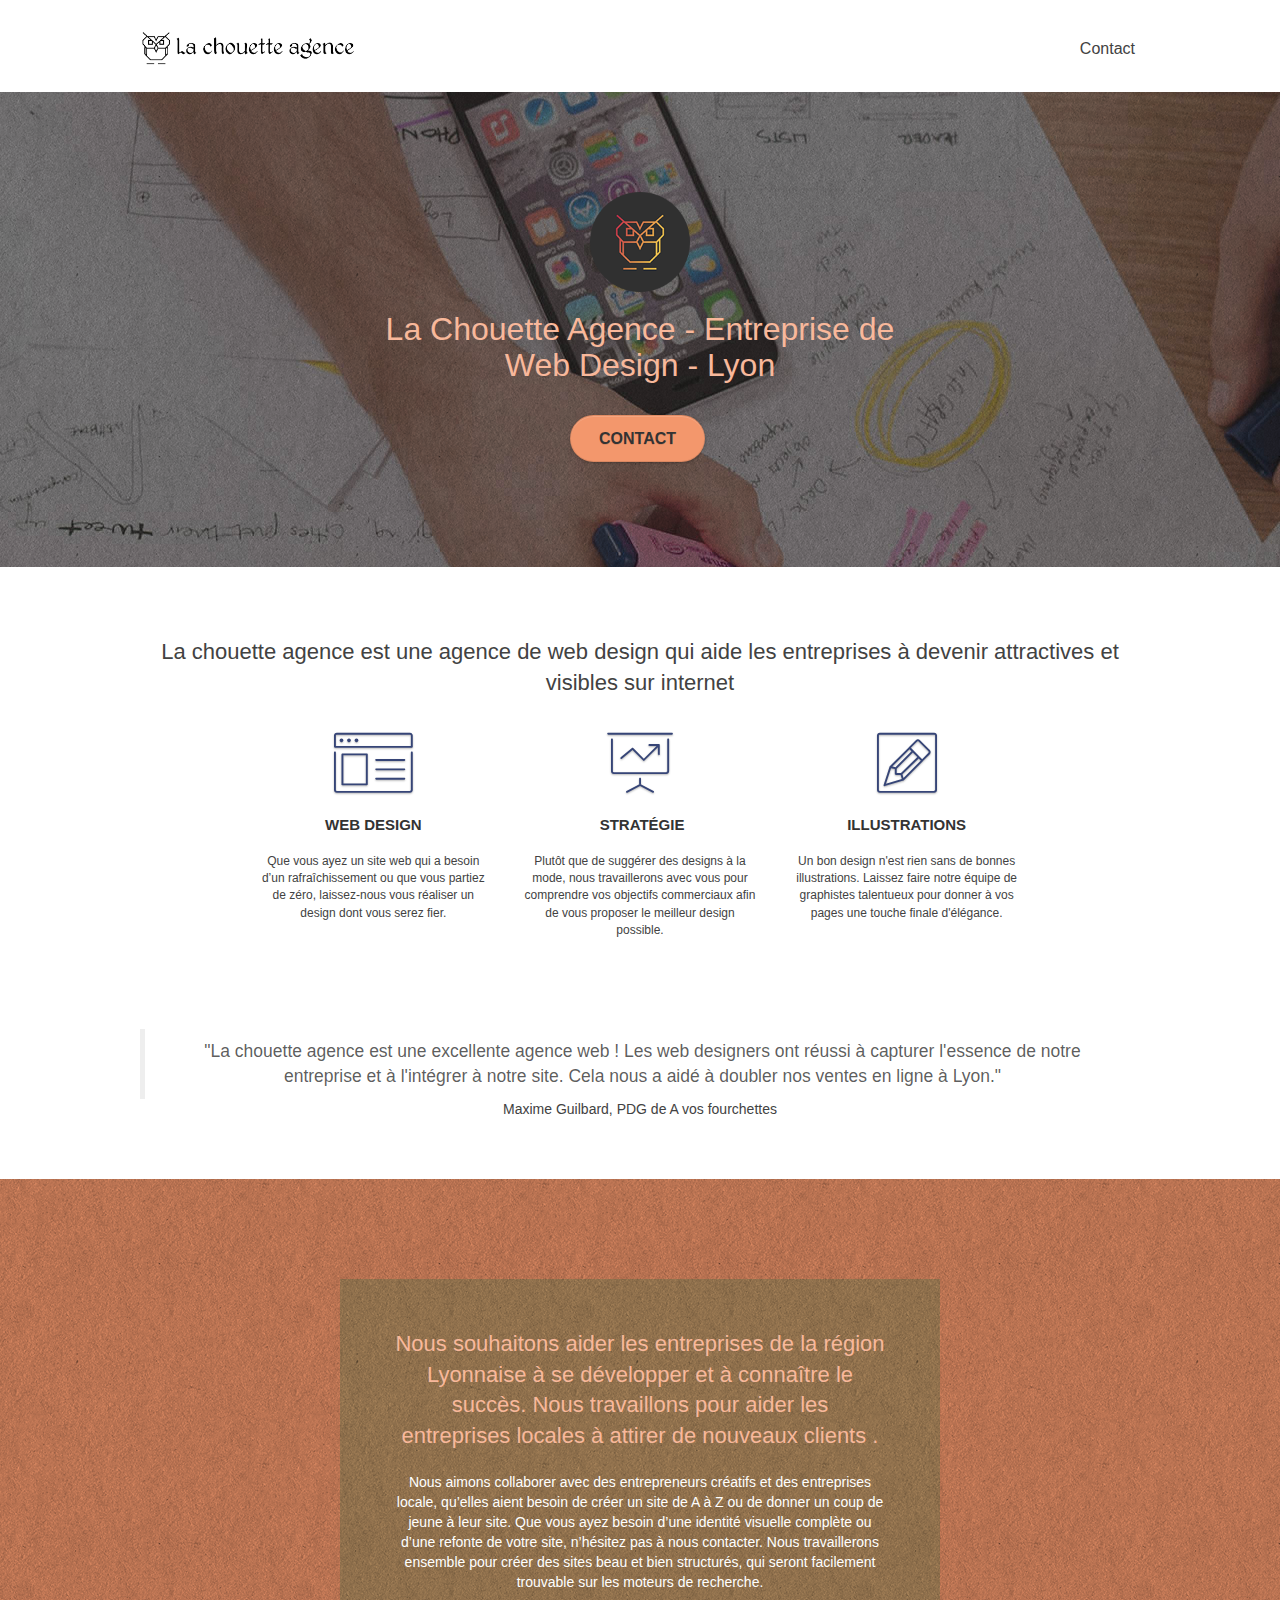
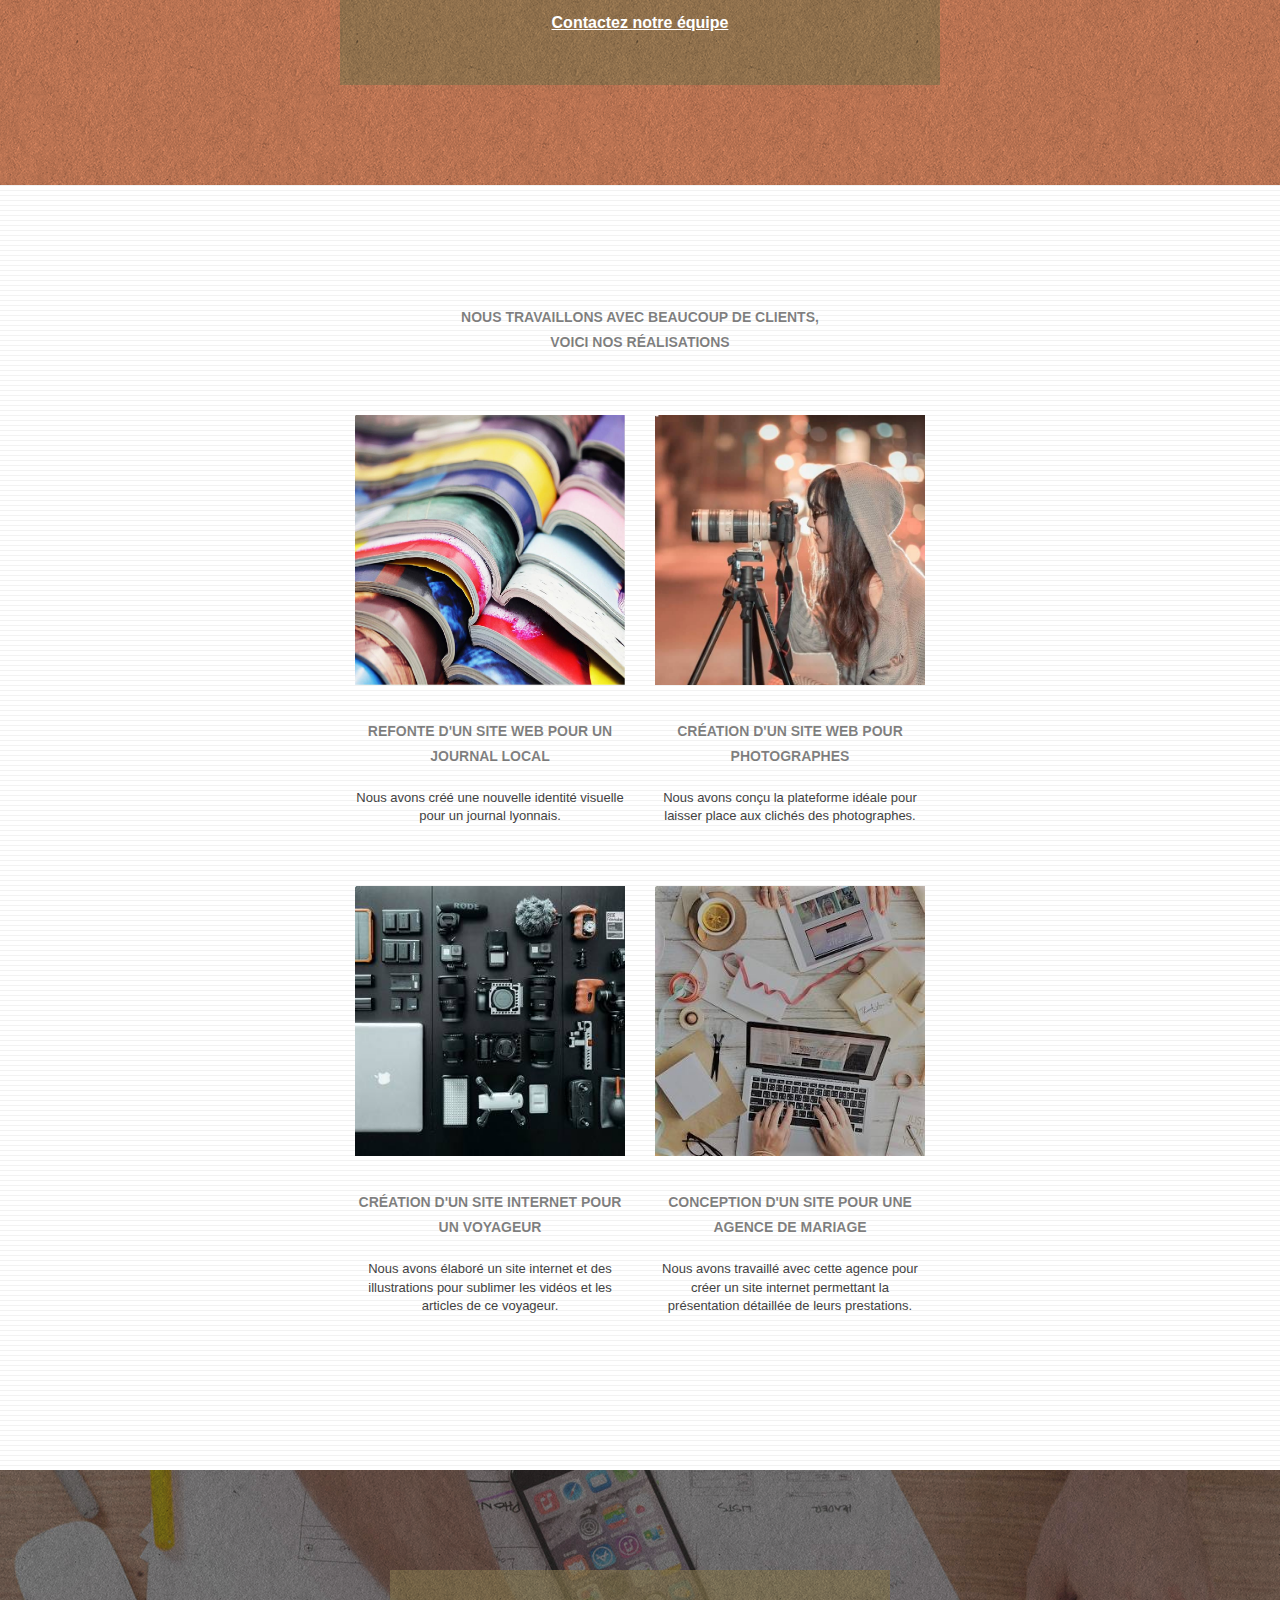
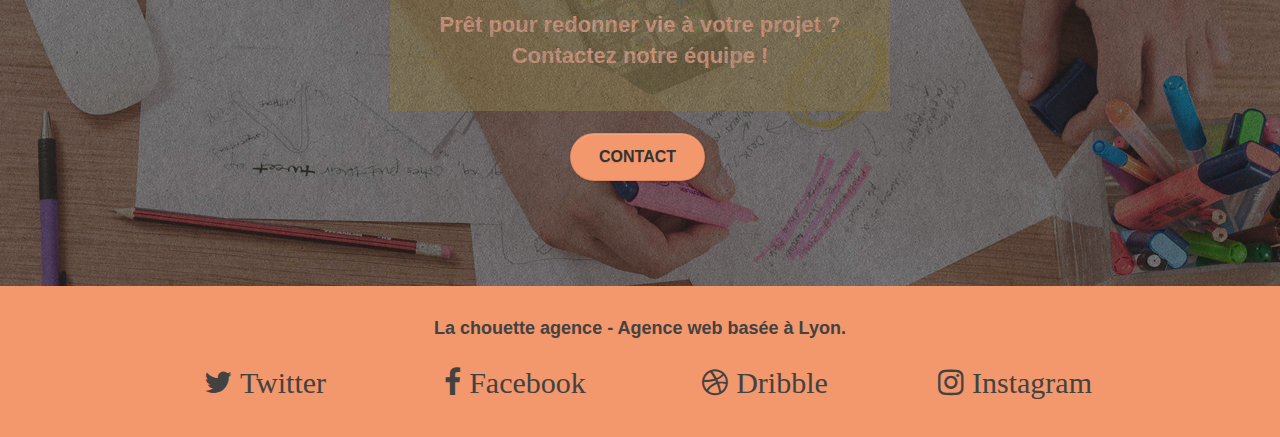
<file: index.html>
<!doctype html>
<html lang="fr">
<head>
    <meta charset="utf-8">
	<title>La Chouette Agence - Entreprise de Web Design - Lyon</title>
    <meta name="keywords" content="La Chouette Agence, design site web, agence design lyon, agence design, rhône-alpes">
    <meta name="description" content="La Chouette Agence, Entreprise de Web Design basée à Lyon">
    <meta name="viewport" content="width=device-width, initial-scale=1.0, viewport-fit=cover">
    <link rel="shortcut icon" type="image/png" href="favicon.jpg">
    
	<link rel="stylesheet" type="text/css" href="./css/bootstrap.min.css">
	<link rel="stylesheet" type="text/css" href="style.min.css">
	<link rel="stylesheet" type="text/css" href="./css/font-awesome.min.css">
	<link rel="stylesheet" type="text/css" href="./css/et-line.min.css">
	

    
<!-- Analytics -->
 
<!-- Analytics END -->
    
</head>
<body>
<!-- Principal conteneur -->
<div class="page-container">
    
<!-- bloc-0 -->
<div class="bloc bgc-white l-bloc " id="bloc-0">
	<div class="container bloc-sm">

		<nav class="navbar row">
			<div class="navbar-header">
				<a class="navbar-brand" href="index.html">
					<img src="img/la-chouette-agence.png" alt="paris web design logo agence web meilleure agence" height="40" />
				</a>
				<button id="nav-toggle" type="button" class="ui-navbar-toggle navbar-toggle" data-toggle="collapse" data-target=".navbar-1">
					<span class="sr-only">Toggle navigation</span>
					<span class="icon-bar"></span>
					<span class="icon-bar"></span>
					<span class="icon-bar"></span>
				</button>
			</div>
			<div class="collapse navbar-collapse navbar-1 special-dropdown-nav">
				<ul class="site-navigation nav navbar-nav">
					<li>
						<a href="contact.html">Contact</a>
					</li>
				</ul>
			</div>
		</nav>
	</div>
</div>
<!-- bloc-0 END -->

<!-- bloc-1-presentation -->
<div class="bloc bgc-dark-slate-blue bg-banniere d-bloc bg-t-edge bloc-bg-texture texture-paper b-parallax" id="bloc-1-hero">
	<div class="container bloc-lg">
		<div class="row tight-width-whitespace">
			<div class="col-sm-12">
				<img src="img/logo.png" class="center-block image-resize-mode" width="100vw" 
				alt="La chouette agence, agence web lyon, création logo lyon" />
				<h1 class="text-center hero-bloc-text tc-white ">
					La Chouette Agence - Entreprise de Web Design - Lyon
				</h1>
				<div class="text-center">
					<a href="contact.html" class="btn btn-lg btn-clean btn-rd cta-hero btn-atomic-tangerine" id="cta-hero">Contact</a>
				</div>
			</div>
		</div>
	</div>
</div>
<!-- bloc-1-presentation END -->

<!-- bloc-2-services -->
<div class="bloc bgc-white l-bloc" id="bloc-2-services">
	<div class="container bloc-md">
		<div class="row">
			<div class="col-sm-12 text-center">
				<h2>La chouette agence est une agence de web design qui aide les entreprises à devenir attractives et visibles sur internet</h2>
			</div>
		</div>
		<div class="row voffset-lg med-width-whitespace">
			<div class="col-sm-4">
				<div class="text-center">
					<span class="et-icon-browser sm-shadow icon-dark-slate-blue icons icon-lg"></span>
				</div>
				<h3 class="mg-md text-center">
					Web design
				</h3>
				<p class="text-center ">
					Que vous ayez un site web qui a besoin d&rsquo;un rafraîchissement ou que vous partiez de zéro, 
					laissez-nous vous réaliser un design dont vous serez fier.
				</p>
			</div>
			<div class="col-sm-4">
				<div class="text-center">
					<span class="et-icon-presentation sm-shadow icon-dark-slate-blue icons icon-lg"></span>
				</div>
				<h3 class="mg-md text-center">
					&nbsp;Stratégie
				</h3>
				<p class="text-center ">
					Plutôt que de suggérer des designs à la mode, nous travaillerons avec vous pour comprendre vos objectifs commerciaux
				    afin de vous proposer le meilleur design possible.<br>
				</p>
			</div>
			<div class="col-sm-4">
				<div class="text-center">
					<span class="et-icon-edit sm-shadow icon-dark-slate-blue icons icon-lg"></span>
				</div>
				<h3 class="mg-md text-center">
					Illustrations
				</h3>
				<p class="text-center ">
					Un bon design n'est rien sans de bonnes illustrations. 
					Laissez faire notre équipe de graphistes talentueux pour donner à vos pages une touche finale d'élégance.
				</p>
			</div>
		</div>
		<div class="row voffset-lg voffset">
			<div class="col-xs-12 col-md-8 col-md-offset-2 text-center">
				<div class="blockquote">
				<blockquote>"La chouette agence est une excellente agence web ! Les web designers ont réussi à capturer l'essence
					de notre entreprise et à l'intégrer à notre site. Cela nous a aidé à doubler nos ventes en ligne à Lyon."
				</blockquote>
				<p>Maxime Guilbard, PDG de A vos fourchettes</p>
				</div>

			</div>
		</div>
	</div>
</div>
<!-- bloc-2-services END -->

<!-- bloc-3-what-i-do -->
<div class="bloc tc-white bgc-atomic-tangerine bg-presentation d-bloc bloc-bg-texture texture-paper b-parallax" id="bloc-3-what-i-do">
	<div class="container bloc-lg">
		<div class="row tight-width-whitespace black-background">
			<div class="col-sm-12">
				<h2 class="mg-md text-center tc-white">
					Nous souhaitons aider les entreprises de la région Lyonnaise à se développer et à connaître le succès. 
					Nous travaillons pour aider les entreprises locales à attirer de nouveaux clients .<br>
				</h2>
				<p class="text-center white">
					Nous aimons collaborer avec des entrepreneurs créatifs et des entreprises locale, 
					qu’elles aient besoin de créer un site de A à Z ou de donner un coup de jeune à leur site. 
					Que vous ayez besoin d’une identité visuelle complète ou d’une refonte de votre site, n’hésitez pas à nous contacter. 
					Nous travaillerons ensemble pour créer des sites beau et bien structurés, 
					qui seront facilement trouvable sur les moteurs de recherche. <br><br>
					<a class="ltc-white bold-link" href="contact.html">Contactez notre équipe</a><br>
				</p>
			</div>
		</div>
	</div>
</div>
<!-- bloc-3-what-i-do END -->

<!-- bloc-4-portfolio -->
<div class="bloc bgc-white bg-lines-h2-bg bg-repeat l-bloc" id="bloc-4-portfolio">
	<div class="container bloc-lg">
		<div class="row">
			<div class="col-sm-12 text-center">
				<h3>Nous travaillons avec beaucoup de clients,<br /> voici nos réalisations</h3>
			</div>
		</div>
		<div class="row tight-width-whitespace portfolio-row">
			<div class="col-sm-6">
			<a href="#" data-lightbox="img/1.jpg" data-gallery-id="gallery-1" data-caption="Refonte d'un site web pour un journal local" 
				data-frame="snapshot-lb">
				<img src="img/1.jpg" alt="paris web design logo agence web meilleure agence et refonte site web journal" 
				class="img-responsive portfolio-thumb" />
			</a>
				<h3 class="mg-md text-center">
					Refonte d'un site web pour un journal local
				</h3>
				<p class="text-center">
					Nous avons créé une nouvelle identité visuelle pour un journal lyonnais.
				</p>
			</div>
			<div class="col-sm-6">
			<a href="#" data-lightbox="img/2.jpg" data-gallery-id="gallery-1" data-caption="Création d'un site web pour photographes" 
				data-frame="snapshot-lb">
				<img src="img/2.jpg" class="img-responsive portfolio-thumb" 
				alt="paris web design logo agence web meilleure agence, Création d'un site web pour photographes" />
			</a>
				<h3 class="mg-md text-center">
					Création d'un site web pour photographes
				</h3>
				<p class="text-center">
					Nous avons conçu la plateforme idéale pour laisser place aux clichés des photographes.
				</p>
			</div>
		</div>
		<div class="row tight-width-whitespace portfolio-row">
			<div class="col-sm-6">
			<a href="#" data-lightbox="img/3.jpg" data-gallery-id="gallery-1" data-caption="Création d'un site internet pour un voyageur" 
				data-frame="snapshot-lb">
				<img src="img/3.jpg" class="img-responsive portfolio-thumb" 
				alt="paris web design logo agence web meilleure agence, Création d'un site web pour voyageur"/>
			</a>
				<h3 class="mg-md text-center">
					Création d'un site internet pour un voyageur
				</h3>
				<p class="text-center">
					Nous avons élaboré un site internet et des illustrations pour sublimer les vidéos et les articles de ce voyageur.
				</p>
			</div>
			<div class="col-sm-6">
			<a href="#" data-lightbox="img/4.jpg" data-gallery-id="gallery-1" data-caption="Conception d'un site pour une agence de mariage" 
				data-frame="snapshot-lb">
				<img src="img/4.jpg" class="img-responsive portfolio-thumb" 
				alt="paris web design logo agence web meilleure agence, Création d'un site web pour agence de mariage" />
			</a>
				<h3 class="mg-md text-center">
					Conception d'un site pour une agence de mariage
				</h3>
				<p class="text-center">
					Nous avons travaillé avec cette agence pour créer un site internet permettant la présentation détaillée de leurs prestations.
				</p>
			</div>
		</div>
	</div>
</div>
<!-- bloc-4-portfolio END -->

<!-- ScrollToTop Button -->
<a class="bloc-button btn btn-d scrollToTop" onclick="scrollToTarget('1')"><span class="fa fa-chevron-up"></span></a>
<!-- ScrollToTop Button END-->

<!-- bloc-5-cta -->
<div class="bloc bgc-dark-slate-blue bg-banniere d-bloc bloc-bg-texture texture-paper" id="bloc-5-cta">
	<div class="container bloc-lg">
		<div class="row">
			<h2 class="mg-md text-center tc-white">
				Prêt pour redonner vie à votre projet ?<br>Contactez notre équipe !
			</h2>
			<div class="col-sm-12 text-center">
				<a href="contact.html" class="btn btn-atomic-tangerine btn-clean btn-rd btn-lg cta-hero">Contact</a>
			</div>
		</div>
	</div>
</div>
<!-- bloc-5-cta END -->

<!-- Footer - bloc-8 -->
<div class="bloc bgc-atomic-tangerine d-bloc" id="bloc-8">
	<div class="container bloc-sm">
		<footer class="row">
			<div class="col-sm-12">
				<p class="text-center white">
					La chouette agence - Agence web basée à Lyon.<br>
				</p>
				<div class="row row-no-gutters social">
					<div class="col-sm-3">
						<div class="text-center" id="twitter">
							<a class="social" href="index.html">
								<span class="fa fa-twitter icon-md" alternate="twitter icon">	Twitter</span></a>
						</div>
					</div>
					<div class="col-sm-3">
						<div class="text-center" id="facebook">
							<a class="social" href="index.html">
								<span class="fa fa-facebook icon-md" alternate="facebook icon">	Facebook</span></a>
						</div>
					</div>
					<div class="col-sm-3">
						<div class="text-center" id="dribble">
							<a class="social" href="index.html">
								<span class="fa fa-dribbble icon-md" alternate="dribble icon">	Dribble</span></a>
						</div>
					</div>
					<div class="col-sm-3">
						<div class="text-center" id="instagram">
							<a class="social" href="index.html">
								<span class="fa fa-instagram icon-md" alternate="instagram logo">	Instagram</span></a>
						</div>
					</div>
				</div>
				<br />
			</div>
		</footer>
    </div>
</div>
	
<!-- Footer - bloc-8 END -->

<!-- Principal conteneur END -->

<!-- Load des fichiers .js en fin de page -->
<script src="./js/jquery-2.1.0.min.js" defer></script>
<script src="./js/bootstrap.min.js" defer></script>
<script src="./js/blocs.min.js" defer></script>
<script src="./js/jquery.touchSwipe.min.js" defer></script>
<script src="./js/gmaps.min.js"></script>

</body>
</html>
</file>
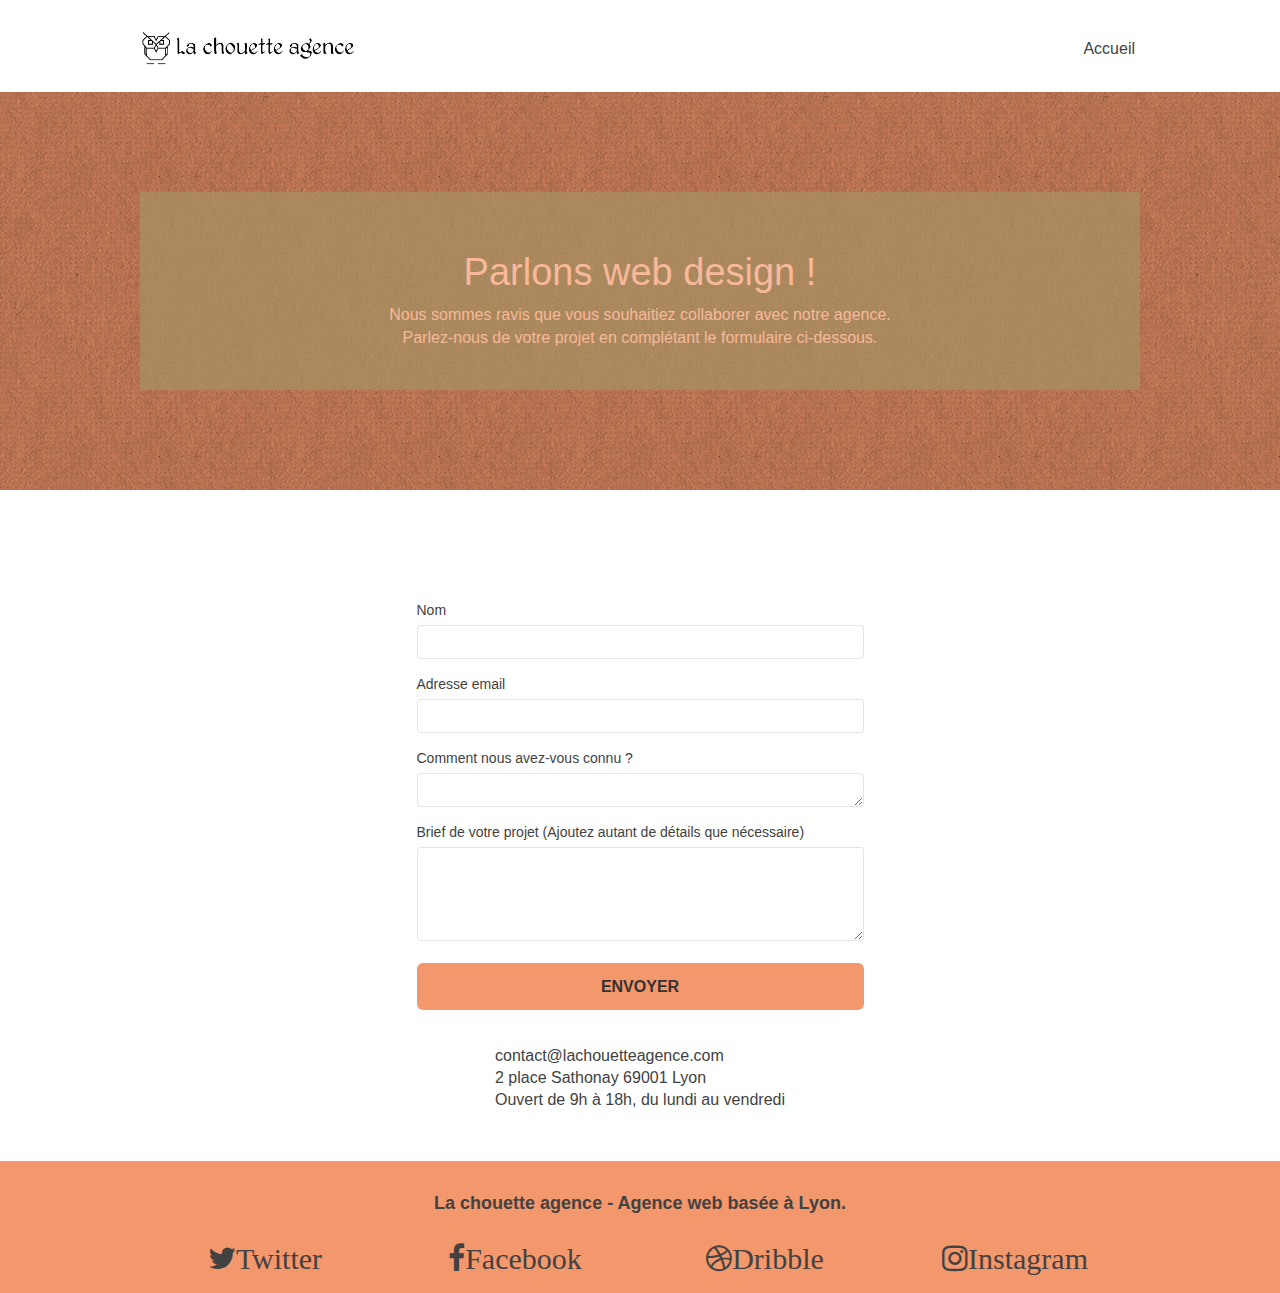
<file: contact.html>
<!doctype html>
<html lang="fr">
<head>
    <meta charset="utf-8">
	<title>Contact - La Chouette Agence</title>
    <meta name="keywords" content="La Chouette Agence, Web Design Lyon, Formulaire Contact, Place Sathonay, Creation Site Web, Rhône-Alpes">
    <meta name="description" content="Page de contact de La Chouette Agence, Entreprise de Web Design basée à Lyon">
    <meta name="viewport" content="width=device-width, initial-scale=1.0, viewport-fit=cover">
    <link rel="shortcut icon" type="image/png" href="favicon.jpg">
	
	<link rel="stylesheet" type="text/css" href="./css/page2.min.css">
	<link rel="stylesheet" type="text/css" href="./css/bootstrap.min.css">
	<link rel="stylesheet" type="text/css" href="style.min.css">
	<link rel="stylesheet" type="text/css" href="./css/font-awesome.min.css">
	<link rel="stylesheet" type="text/css" href="./css/et-line.min.css">

    
<!-- Analytics -->
 
<!-- Analytics END -->
    
</head>
<body>
<!-- Principal conteneur -->
<div class="page-container">
    
<!-- bloc-0 -->
<header class="bloc bgc-white l-bloc " id="bloc-0">
	<div class="container bloc-sm">
		<nav class="navbar row">
			<div class="navbar-header">
				<a class="navbar-brand" href="index.html">
					<img src="img/la-chouette-agence.png" alt="atlanta web design logo" height="40" /></a>
				<button id="nav-toggle" type="button" class="ui-navbar-toggle navbar-toggle" data-toggle="collapse" data-target=".navbar-1">
					<span class="sr-only">Toggle navigation</span>
				</button>
			</div>
			<div class="collapse navbar-collapse navbar-1 special-dropdown-nav">
				<ul class="site-navigation nav navbar-nav">
					<li>
						<a href="index.html">Accueil</a>
					</li>
				</ul>
			</div>
		</nav>
	</div>
</header>
<!-- bloc-0 END -->

<!-- bloc-6 -->
<div class="bloc bg-dots-bg bg-repeat bgc-atomic-tangerine d-bloc bloc-bg-texture texture-paper" id="bloc-6">
	<div class="container bloc-lg">
		<div class="row">
			<div class="col-sm-12">
				<div class="black-background">
				<h1 class="text-center hero-bloc-text tc-white">
					Parlons web design !
				</h1>
				<p class="text-center mg-lg tc-white tight-width-whitespace">
					Nous sommes ravis que vous souhaitiez collaborer avec notre agence.<br>
					Parlez-nous de votre projet en complétant le formulaire ci-dessous.
				</p>
				</div>
			</div>
		</div>
	</div>
</div>
<!-- bloc-6 END -->

<!-- bloc-7 -->
<div class="bloc bgc-white l-bloc" id="bloc-7">
	<div class="container bloc-lg">
		<div class="row">
			<div class="col-sm-6">
				<form id="form_1" novalidate success-msg="Your message has been sent." fail-msg="Sorry it seems that our mail server is not responding, Sorry for the inconvenience!">
					<div class="form-group">
						<label for="name">
							Nom
						</label>
						<input type="text" id="name" class="form-control" name="name" required />
					</div>
					<div class="form-group">
						<label for="email">
							Adresse email
						</label>
						<input id="email" class="form-control" type="email" name="email" required />
					</div>
					<div class="form-group">
						<label for="how">
							Comment nous avez-vous connu ?
						</label>
						<textarea id="how" class="form-control" rows="1" cols="50" required></textarea>
					</div>
					<div class="form-group">
						<label for="message">
							Brief de votre projet (Ajoutez autant de détails que nécessaire)
						</label>
						<textarea id="message" class="form-control" rows="4" cols="50" required></textarea>
					</div> 
					<button class="bloc-button btn btn-lg btn-block cta-hero btn-atomic-tangerine" type="submit">
						Envoyer
					</button>
				</form>
			</div>
			<div class="col-sm-6">
				<p class="contact">
					contact@lachouetteagence.com<br>2 place Sathonay 69001 Lyon<br>Ouvert de 9h à 18h, du lundi au vendredi<br>
				</p>
			</div>
		</div>
	</div>
</div>
<!-- bloc-7 END -->

<!-- ScrollToTop Button -->
<a class="bloc-button btn btn-d scrollToTop" onclick="scrollToTarget('1')"><span class="fa fa-chevron-up"></span></a>
<!-- ScrollToTop Button END-->


<!-- Footer - bloc-8 -->
<footer class="bloc bgc-atomic-tangerine d-bloc" id="bloc-8">
	<div class="container bloc-sm">
		<div class="row">
			<div class="col-sm-12">
				<p class="text-center white">
					La chouette agence - Agence web basée à Lyon.<br>
				</p>
				<div class="row row-no-gutters social">
					<div class="col-sm-3">
						<div class="text-center">
							<a class="social" href="index.html"><span class="fa fa-twitter icon-md">Twitter</span></a>
						</div>
					</div>
					<div class="col-sm-3">
						<div class="text-center">
							<a class="social" href="index.html"><span class="fa fa-facebook icon-md">Facebook</span></a>
						</div>
					</div>
					<div class="col-sm-3">
						<div class="text-center">
							<a class="social" href="index.html"><span class="fa fa-dribbble icon-md">Dribble</span></a>
						</div>
					</div>
					<div class="col-sm-3">
						<div class="text-center">
							<a class="social" href="index.html"><span class="fa fa-instagram icon-md">Instagram</span></a>
						</div>
					</div>
				</div>
			</div>
		</div>
	</div>
</footer>
<!-- Footer - bloc-8 END -->

</div>
<!-- Principal conteneur END -->

<!-- Load des fichiers .js en fin de page -->
    <script src="./js/jquery-2.1.0.min.js" defer></script>
	<script src="./js/bootstrap.min.js" defer></script>
	<script src="./js/blocs.min.js" defer></script>
	<script src="./js/jqBootstrapValidation.min.js" defer></script>
	<script src="./js/formHandler.min.js" defer></script>
    

</body>
</html>
</file>
<file: style.min.css>
body{margin:0;padding:0;background:#fff;overflow-x:hidden;-webkit-font-smoothing:antialiased;-moz-osx-font-smoothing:grayscale}a,button{transition:all .3s ease-in-out;outline:0!important}a:hover{text-decoration:none;cursor:pointer}#page-loading-blocs-notifaction{position:fixed;top:0;bottom:0;width:100%;z-index:100000;background:#fff url(img/pageload-spinner.gif) no-repeat center center}.bloc{width:100%;clear:both;background:50% 50% no-repeat;padding:0 50px;-webkit-background-size:cover;-moz-background-size:cover;-o-background-size:cover;background-size:cover;position:relative}.bloc .container{padding-left:0;padding-right:0}.bloc-lg{padding:100px 50px}.bloc-md{padding:50px}.bloc-sm{padding:20px 50px}.bg-b-edge,.bg-bl-edge,.bg-br-edge,.bg-center,.bg-l-edge,.bg-r-edge,.bg-repeat,.bg-t-edge,.bg-tl-edge,.bg-tr-edge{-webkit-background-size:auto!important;-moz-background-size:auto!important;-o-background-size:auto!important;background-size:auto!important}.bg-repeat{background:repeat}.bg-t-edge{background:top no-repeat}.bloc-bg-texture::before{content:"";background-size:2px 2px;position:absolute;top:0;bottom:0;left:0;right:0}.texture-paper::before{background:url(img/texture-paper.png);background-size:280px 280px}.b-parallax{background-attachment:fixed}.d-bloc{color:rgba(255,255,255,.7)}.d-bloc button:hover{color:rgba(255,255,255,.9)}.d-bloc .icon-round,.d-bloc .icon-rounded,.d-bloc .icon-semi-rounded-a,.d-bloc .icon-semi-rounded-b,.d-bloc .icon-square{border-color:rgba(255,255,255,.9)}.d-bloc .divider-h span{border-color:rgba(255,255,255,.2)}.d-bloc .a-btn,.d-bloc .navbar a,.d-bloc .navbar-brand,.d-bloc a .icon-lg,.d-bloc a .icon-md,.d-bloc a .icon-sm,.d-bloc a .icon-xl,.d-bloc h1 a,.d-bloc h2 a,.d-bloc h3 a,.d-bloc h4 a,.d-bloc h5 a,.d-bloc h6 a,.d-bloc p a{color:rgba(255,255,255,.6)}.d-bloc .a-btn:hover,.d-bloc .navbar a:hover,.d-bloc .navbar-brand:hover,.d-bloc a:hover .icon-lg,.d-bloc a:hover .icon-md,.d-bloc a:hover .icon-sm,.d-bloc a:hover .icon-xl,.d-bloc h1 a:hover,.d-bloc h2 a:hover,.d-bloc h3 a:hover,.d-bloc h4 a:hover,.d-bloc h5 a:hover,.d-bloc h6 a:hover,.d-bloc p a:hover{color:rgba(255,255,255,1)}.d-bloc .navbar-toggle .icon-bar{background:rgba(255,255,255,1)}.d-bloc .btn-wire,.d-bloc .btn-wire:hover{color:rgba(255,255,255,1);border-color:rgba(255,255,255,1)}.d-bloc .panel{color:rgba(0,0,0,.5)}.d-bloc .panel button:hover{color:rgba(0,0,0,.7)}.d-bloc .panel icon{border-color:rgba(0,0,0,.7)}.d-bloc .panel .divider-h span{border-color:rgba(0,0,0,.1)}.d-bloc .panel .a-btn{color:rgba(0,0,0,.6)}.d-bloc .panel .a-btn:hover{color:rgba(0,0,0,1)}.d-bloc .panel .btn-wire,.d-bloc .panel .btn-wire:hover{color:rgba(0,0,0,.7);border-color:rgba(0,0,0,.3)}.d-bloc .panel,.l-bloc{color:rgba(0,0,0,.5)}.d-bloc .panel button:hover,.l-bloc button:hover{color:rgba(0,0,0,.7)}.l-bloc .icon-round,.l-bloc .icon-rounded,.l-bloc .icon-semi-rounded-a,.l-bloc .icon-semi-rounded-b,.l-bloc .icon-square{border-color:rgba(0,0,0,.7)}.d-bloc .panel .divider-h span,.l-bloc .divider-h span{border-color:rgba(0,0,0,.1)}.d-bloc .panel .a-btn,.l-bloc .a-btn,.l-bloc .navbar a,.l-bloc .navbar-brand,.l-bloc a .icon-lg,.l-bloc a .icon-md,.l-bloc a .icon-sm,.l-bloc a .icon-xl,.l-bloc h1 a,.l-bloc h2 a,.l-bloc h3 a,.l-bloc h4 a,.l-bloc h5 a,.l-bloc h6 a,.l-bloc p a{color:rgba(0,0,0,.6)}.d-bloc .panel .a-btn:hover,.l-bloc .a-btn:hover,.l-bloc .navbar a:hover,.l-bloc .navbar-brand:hover,.l-bloc a:hover .icon-lg,.l-bloc a:hover .icon-md,.l-bloc a:hover .icon-sm,.l-bloc a:hover .icon-xl,.l-bloc h1 a:hover,.l-bloc h2 a:hover,.l-bloc h3 a:hover,.l-bloc h4 a:hover,.l-bloc h5 a:hover,.l-bloc h6 a:hover,.l-bloc p a:hover{color:rgba(0,0,0,1)}.l-bloc .navbar-toggle .icon-bar{color:rgba(0,0,0,.6)}.d-bloc .panel .btn-wire,.d-bloc .panel .btn-wire:hover,.l-bloc .btn-wire,.l-bloc .btn-wire:hover{color:rgba(0,0,0,.7);border-color:rgba(0,0,0,.3)}.voffset{margin-top:30px}.voffset-lg{margin-top:80px}.row-no-gutters{margin-right:0;margin-left:0}.row.row-no-gutters>[class*=" col-"],.row.row-no-gutters>[class^=col-]{padding-right:0;padding-left:0}footer .row{display:flex;flex-flow:row nowrap;align-content:space-around;justify-content:space-around}@media (max-width:650px){.social{display:grid!important;grid-template-rows:1fr 1fr;grid-template-areas:"before before" "twitter facebook" 'dribble instagram'}}.social::before{grid-area:before}#facebook{grid-area:facebook}#dribble{grid-area:dribble}#instagram{grid-area:instagram}#twitter{grid-area:twitter}footer .col-sm-4{padding:1rem 0}#bloc-1-hero h1{font-size:32px}#bloc-3-what-i-do p{font-size:1.4rem}#bloc-3-what-i-do a{font-size:1.6rem}.navbar{margin-bottom:0;z-index:1}.navbar-brand{height:auto;padding:3px 15px;font-size:25px;font-weight:400;font-weight:600;line-height:44px}.navbar-brand img{max-height:200px;margin:0 5px 0 0;display:inline}.navbar-brand:hover{background-color:#fdd0ba;transition:background-color .5s ease-in-out}.navbar-brand img[src$=svg]{min-width:100px}.nav-center .navbar-brand img{margin:0}.navbar .nav{padding-top:2px;margin-right:-16px;float:right;z-index:1}@media (min-width:770px){.navbar .nav li:hover{background-color:#f3976c;transition:background-color .3s ease-in}}footer .col-sm-12 .row .col-sm-4 li a{line-height:2rem;font-weight:700;line-height:4rem!important;display:block}footer .col-sm-4 li:hover{color:red}footer .col-sm-4 a:hover{text-decoration:underline}#bloc-5-cta h2{opacity:100%;font-weight:700;background-color:rgba(165,147,99,.7);padding:40px 40px 40px 40px;max-width:500px;margin:auto}#bloc-8 p{color:#424242!important;font-weight:700;font-size:18px;padding:1rem 2rem}.text-center img{width:50vw;max-width:1000px;min-width:300px}footer .row .col-sm-4{display:flex;flex-flow:column nowrap}@media (max-width:650px){footer .row .col-sm-4{display:none}}@media (max-width:650px){#bloc-8 p{padding:0;margin:0}}.nav>li{float:left;margin-top:4px;font-size:16px}.navbar-nav .open .dropdown-menu>li>a{text-align:inherit}.nav>li a:focus,.nav>li a:hover{background:0 0}.navbar-toggle{margin:10px 10px 0 0;border:0}.navbar-toggle:hover{background:0 0!important}.navbar-toggle .icon-bar{background-color:rgba(0,0,0,.5);width:26px}.nav-invert .navbar .nav{float:left}.nav-invert .navbar-brand,.nav-invert .navbar-header{float:right;position:relative;z-index:2}@media (min-width:768px){.site-navigation{position:absolute;top:50%;right:20px;transform:translate(0,-50%);-webkit-transform:translateY(-50%)}.nav>li .dropdown-menu a,.nav>li .dropdown-menu a:hover{color:#484848}.nav-invert .site-navigation{left:0;right:0}.nav-center{text-align:center}.nav-center .navbar-header{width:100%}.nav-center .nav>li,.nav-center .navbar-brand,.nav-center .navbar-header{float:none;display:inline-block}.nav-center .site-navigation{position:relative;width:100%;right:0;margin-right:0;margin-top:20px}.nav-center.mini-nav .navbar-toggle{float:none;margin:10px auto 0}}.nav>li>.dropdown a{background:0 0!important;display:block;padding:14px 15px}nav .caret{margin:0 5px}.dropdown-menu .dropdown-menu{top:-8px;left:100%}.dropdown-menu .dropmenu-flow-right{top:100%;left:0;margin-left:-1px;border-top-left-radius:0;border-top-right-radius:0}.dropdown-menu .dropdown span{border:4px solid #000;border-top-color:transparent;border-right-color:transparent;border-bottom-color:transparent;margin:6px -5px 0 0!important;float:right}.mg-md{margin-top:10px;margin-bottom:20px}.mg-lg{margin-top:10px;margin-bottom:40px}.btn{margin:0 5px 5px 0}.btn.pull-right{margin:0 0 5px 5px}.btn-d,.btn-d:focus,.btn-d:hover{color:#fff;background:rgba(0,0,0,.3)}button{outline:0!important}.btn-rd{border-radius:40px}.btn-clean{border:1px solid rgba(0,0,0,.08);border-bottom-color:rgba(0,0,0,.1);text-shadow:0 1px 0 rgba(0,0,1,.1);box-shadow:0 1px 3px rgba(0,0,1,.25),inset 0 1px 0 0 rgba(255,255,255,.15)}.icon-md{color:#424242!important;font-size:30px!important}.icon-md:hover{color:#000!important;transition:all .3s ease-in;text-shadow:1px 1px 1px #af9c9c}.icon-lg{font-size:60px!important}.sm-shadow{text-shadow:0 1px 2px rgba(0,0,0,.3)}.panel-sq,.panel-sq .panel-footer,.panel-sq .panel-heading{border-radius:0}.panel-rd{border-radius:30px}.panel-rd .panel-heading{border-radius:29px 29px 0 0}.panel-rd .panel-footer{border-radius:0 0 29px 29px}.form-control{border-color:rgba(0,0,0,.1);box-shadow:none}.scrollToTop{width:40px;height:40px;position:fixed;bottom:20px;right:20px;opacity:0;z-index:500;transition:all .3s ease-in-out}.scrollToTop span{margin-top:6px}.showScrollTop{font-size:14px;opacity:1}a[data-lightbox]{position:relative;display:block;text-align:center}a[data-lightbox]:hover::before{content:"+";font-family:HelveticaNeue-Light,"Helvetica Neue Light","Helvetica Neue",Helvetica,Arial;font-size:32px;width:50px;height:50px;margin-left:-25px;border-radius:50%;background:rgba(0,0,0,.6);color:#fff;font-weight:100;z-index:1;position:absolute;top:50%;transform:translateY(-50%);-webkit-transform:translateY(-50%)}a[data-lightbox]:hover img{opacity:.6;-webkit-animation-fill-mode:none;animation-fill-mode:none}#lightbox-modal{display:flex;align-items:center}#lightbox-modal .modal-dialog{width:90%;max-width:900px;margin:0 auto 0}#lightbox-modal .modal-dialog img{max-height:90vh;margin:0 auto}.lightbox-caption{padding:20px;color:#fff;background:rgba(0,0,0,.5);position:absolute;left:15px;right:15px;bottom:5px}.close-lightbox{color:#fff;font-size:30px;position:absolute;top:20px;right:20px;z-index:20;background:rgba(0,0,0,.5);border:none;line-height:30px;padding:0 9px 5px;opacity:.3}.close-lightbox:hover,.next-lightbox:hover,.prev-lightbox:hover{opacity:1;color:#fff}.next-lightbox,.prev-lightbox{font-size:20px;color:rgba(255,255,255,.9);background:rgba(0,0,0,.5);transition:all .2s ease-in-out;position:absolute;top:45%;z-index:1;opacity:.4}.next-lightbox{padding:6px 8px 1px 13px;right:25px}.prev-lightbox{padding:6px 13px 1px 10px;left:25px}.snapshot-lb .modal-body{padding-bottom:45px}.snapshot-lb .lightbox-caption{padding:0;color:rgba(0,0,0,.5);background:0 0}.btn,a,h1,h2,h3,h4,h5,h6,label,p{font-family:helvetica;font-weight:400;color:#424242!important}.container{max-width:1000px}.hero-bloc-text{font-size:38px}.hero-bloc-text-sub{font-size:36px}.statement-bloc-text{line-height:26px;font-style:italic;font-size:20px;text-align:center;font-weight:lighter;max-width:520px;margin:auto auto auto auto}p{font-size:12px}.tight-width-whitespace{max-width:600px;margin:auto auto auto auto}.h1{font-size:20px;font-family:"Open Sans"}.cta-hero{margin-top:22px;color:#fff!important;text-transform:uppercase;padding:12px 28px 12px 28px;font-size:16px;font-weight:700}.social{margin:auto auto auto auto}h2{font-size:22px;line-height:1.4em}h3{font-size:15px;text-transform:uppercase;font-weight:700;color:#333!important}.med-width-whitespace{max-width:800px;margin:auto auto auto auto;box-shadow:0 0 0 #000}h1{color:#333!important}h4{color:#333!important}.icons{margin-bottom:14px;margin-top:24px}.white{color:#fff!important}.portfolio-thumb{margin-bottom:24px}.portfolio-row{margin-bottom:44px;margin-top:50px}.avatar{box-shadow:0 4px 9px rgba(0,0,0,.3)}.black-background{background-color:rgba(165,147,99,.7);padding:40px 40px 40px 40px}.bold-link{font-weight:900;text-decoration:underline!important}.bgc-white{background-color:#fff}.bgc-dark-slate-blue{background-color:#364577}.bgc-atomic-tangerine{background-color:#f3976c}.tc-white{color:#f8b89b!important}.btn-atomic-tangerine{background:#f3976c;color:#333!important}.btn-atomic-tangerine:hover{background:#333!important;color:#f3976c!important}.ltc-white{color:#fff!important}.ltc-white:hover{color:#ccc!important}.ltc-atomic-tangerine{color:#f3976c!important}.ltc-atomic-tangerine:hover{color:#c27956!important}.icon-dark-slate-blue{color:#364577!important;border-color:#364577!important}.blockquote{display:flex;flex-flow:column nowrap}.blockquote blockquote{color:rgba(0,0,0,.65);margin-bottom:0}.blockquote p{font-size:1.4rem}#bloc-4-portfolio h3{font-size:1.4rem;line-height:2.5rem;text-transform:default;color:rgba(0,0,0,.5)!important}#bloc-4-portfolio p{font-size:1.3rem}.bg-dots-bg{background-image:url(img/dots-bg.png)}.bg-lines-h2-bg{background-image:url(img/lines-h2-bg.png)}.bg-banniere{background-image:url(img/la-chouette-agence-banniere.jpg)}.bg-presentation{background-image:url(img/image-de-presentation.jpg)}@media (max-width:1024px){.bloc{padding-left:20px;padding-right:20px}.bloc-tile-2.full-width-bloc .container,.bloc-tile-3.full-width-bloc .container,.bloc-tile-4.full-width-bloc .container,.bloc.full-width-bloc{padding-left:0;padding-right:0}}@media (max-width:992px) and (min-width:768px){.navbar .nav{max-width:80%}.nav-center.navbar .nav{max-width:100%}}@media only screen and (min-device-width:768px) and (max-device-width:1024px) and (orientation:landscape){.b-parallax{background-attachment:scroll}}@media only screen and (min-device-width:1024px) and (max-device-width:1366px) and (-webkit-min-device-pixel-ratio:1.5){.b-parallax{background-attachment:scroll}}@media (max-width:991px){.container{width:100%}.b-parallax{background-attachment:scroll}#hero-bloc,.page-container{overflow-x:hidden;position:relative}.bloc{padding-left:constant(safe-area-inset-left);padding-right:constant(safe-area-inset-right)}.bloc-group,.bloc-group .bloc{display:block;width:100%}.bloc-fill-screen .fill-bloc-bottom-edge,.bloc-fill-screen .fill-bloc-top-edge{padding:0 20px;padding-left:constant(safe-area-inset-left);padding-right:constant(safe-area-inset-right)}}@media (max-width:767px){.page-container{overflow-x:hidden;position:relative}#disqus_thread,h1,h2,h3,h4,h5,h6,p{padding-left:10px!important;padding-right:10px!important}.b-parallax{background-attachment:scroll}.navbar .nav{padding-top:0;border-top:1px solid rgba(0,0,0,.2);float:none!important}.navbar.row{margin-left:0;margin-right:0}.site-navigation{position:inherit;transform:none;-webkit-transform:none;-ms-transform:none}.nav>li{margin-top:0;border-bottom:1px solid rgba(0,0,0,.1);background:rgba(0,0,0,.05);text-align:left;padding-left:15px;width:100%}.nav>li:hover{background:rgba(0,0,0,.08)}.dropdown .dropdown a .caret{float:none;margin:5px 0 0 10px!important;border:4px solid #000;border-bottom-color:transparent;border-right-color:transparent;border-left-color:transparent}#hero-bloc .navbar .nav{background:rgba(0,0,0,.8)}#hero-bloc .navbar .nav a{color:rgba(255,255,255,.6)}.hero{padding:50px 0}.hero-nav{left:-1px;right:-1px}.navbar-collapse{padding:0;overflow-x:hidden;-webkit-box-shadow:none;box-shadow:none}.navbar-brand img{max-height:40px;width:auto}.nav-invert .navbar-header{float:none;width:100%}.nav-invert .navbar-toggle{float:left;margin-left:10px}.bloc{padding-left:0;padding-right:0}.bloc-lg,.bloc-xl,.bloc-xxl{padding:40px 0}.bloc-md,.bloc-sm{padding-left:0;padding-right:0}.bloc-fill-screen .fill-bloc-bottom-edge,.bloc-fill-screen .fill-bloc-top-edge,.bloc-tile-2 .container,.bloc-tile-3 .container,.bloc-tile-4 .container{padding-left:0;padding-right:0}.a-block{padding:0 10px}.btn-dwn{display:none}.voffset{margin-top:5px}.voffset-md{margin-top:20px}.voffset-lg{margin-top:30px}form{padding:5px}.close-lightbox{display:inline-block}.blocsapp-device-iphone5{background-size:216px 425px;padding-top:60px;width:216px;height:425px}.blocsapp-device-iphone5 img{width:180px;height:320px}}@media (max-width:400px){.bloc{padding-left:0;padding-right:0}}@media (max-width:767px){.bloc-mob-center-text{text-align:center}}
</file>
<file: css/page2.min.css>
#bloc-6 p{font-size:1.6rem}#bloc-6 .col-12-sm{background-color:grey}#bloc-7 .bloc-lg .row .col-sm-6{display:flex;flex-flow:row nowrap;flex:1 1 auto;justify-content:center;padding:1rem 3rem}.form-group{grid-area:form}.contact{grid-area:contact}#bloc-7 .bloc-lg{padding-bottom:3rem!important}#bloc-7 .bloc-lg .row{display:grid}.col-sm-6{width:auto!important}#bloc-7 .bloc-lg .row .col-sm-6 p{font-size:1.6rem;padding-top:1rem;line-height:2.2rem}#bloc-7 .bloc-lg form{padding-right:0}.tight-width-whitespace{font-size:1.4rem}
</file>
